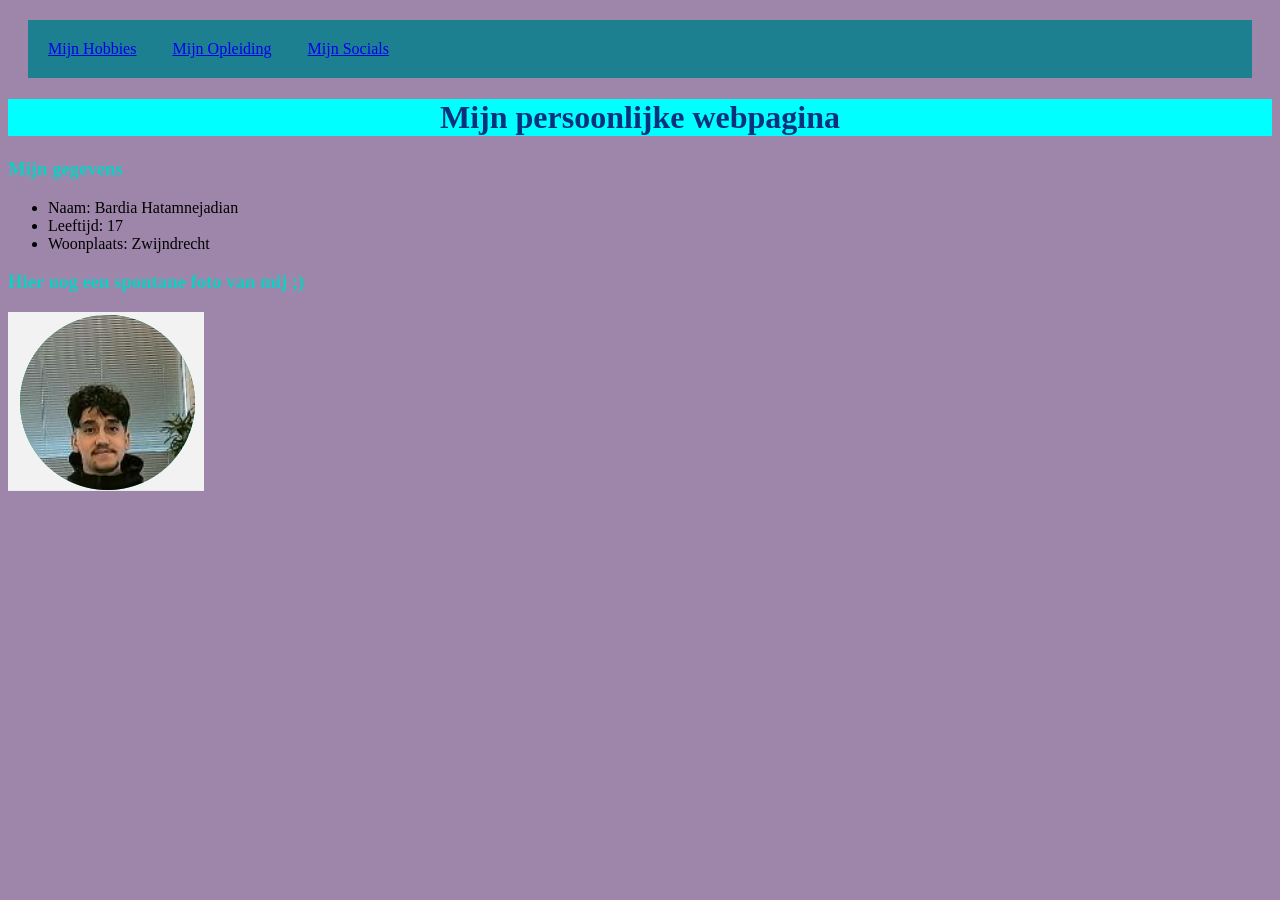
<file: module_01/index.html>
<!DOCTYPE html>

<html lang="nl">
	
	<head>
		<meta charset="UTF-8">
		<title>Wie ben ik?</title>
		<link rel="stylesheet" href="style.css">
	</head>

	
	<body>
		<div class="content">
			<nav>
				<a href="hobbies.html">Mijn Hobbies</a>
				&nbsp;	&nbsp;	&nbsp;	&nbsp;
				<a href="opleiding.html">Mijn Opleiding</a>
				&nbsp;	&nbsp;	&nbsp;	&nbsp;
				<a href="socials.html">Mijn Socials</a>

			</nav>

			
		</div>
		<h1>Mijn persoonlijke webpagina</h1>
		
		
		<h3>Mijn gegevens</h3>
		<ul>
			<li>Naam: Bardia Hatamnejadian</li>
			<li>Leeftijd: 17</li>
			<li>Woonplaats: Zwijndrecht</li>
		</ul>


		<h3>Hier nog een spontane foto van mij ;)</h3>
		<img src="Bardia.png" alt="">


		
	</body>

</html>
</file>
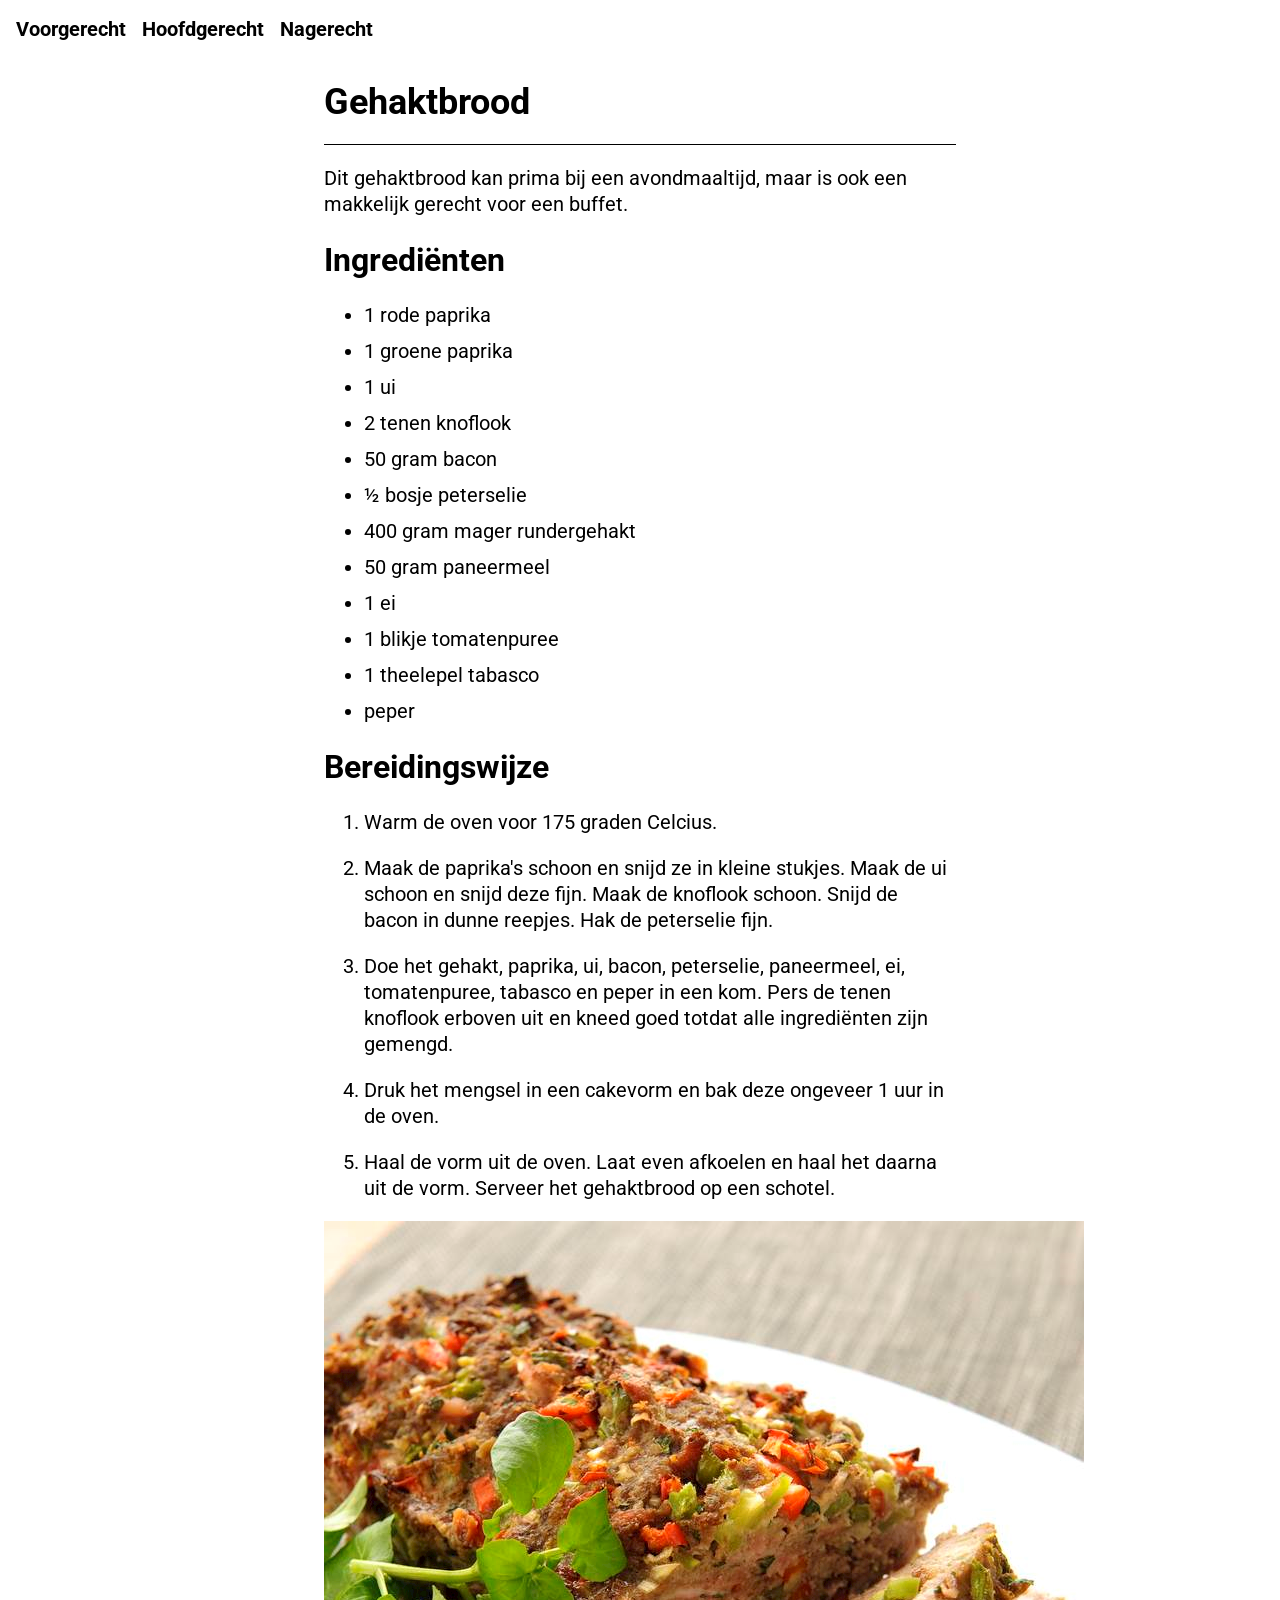
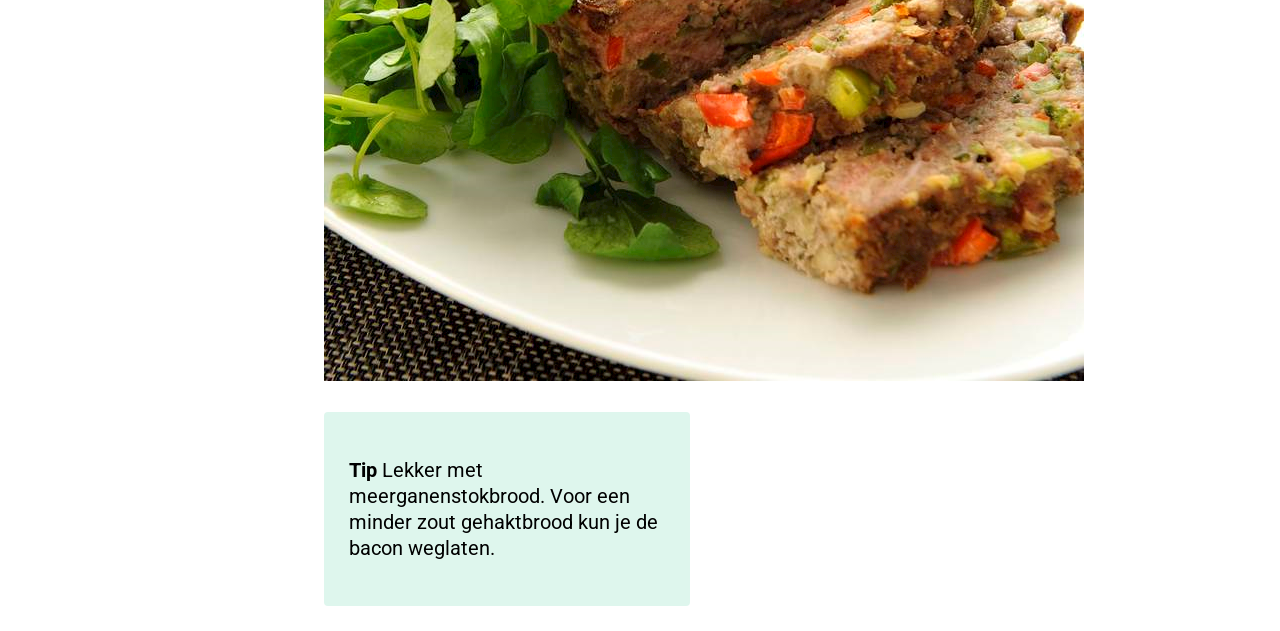
<file: module_01/recepten/index.html>
<!DOCTYPE html>
<html lang="en">
<head>
    <meta charset="UTF-8">
    <meta http-equiv="X-UA-Compatible" content="IE=edge">
    <meta name="viewport" content="width=device-width, initial-scale=1">
    <link rel="stylesheet" href="style.css">
    <link href="https://fonts.googleapis.com/css?family=Roboto" rel="stylesheet">
    <title>Hoofdgerecht</title>
</head>
<body>
    <nav>
        <ul>
          <li><a href="voorgerecht.html">Voorgerecht</a></li>
          <li><a href="index.html">Hoofdgerecht</a></li>
          <li><a href="nagerecht.html">Nagerecht</a></li>
        </ul>
      </nav>
    <div>
        <h1>Gehaktbrood</h1>
        <div class="lijn"></div>
        <p>Dit gehaktbrood kan prima bij een avondmaaltijd, maar is ook een makkelijk gerecht voor een buffet.</p>
        <h2>Ingrediënten</h2>
        <ul>
            <li>1 rode paprika</li>
            <li>1 groene paprika</li>
            <li>1 ui</li>
            <li>2 tenen knoflook</li>
            <li>50 gram bacon</li>
            <li>½ bosje peterselie</li>
            <li>400 gram mager rundergehakt</li>
            <li>50 gram paneermeel</li>
            <li>1 ei</li>
            <li>1 blikje tomatenpuree</li>
            <li>1 theelepel tabasco</li>
            <li>peper</li>
        </ul>
        <h2>Bereidingswijze</h2>
        <ol>
            <li>Warm de oven voor 175 graden Celcius.</li>
            <li>Maak de paprika's schoon en snijd ze in kleine stukjes. Maak de ui schoon en snijd deze fijn. Maak de knoflook schoon. Snijd de bacon in dunne reepjes. Hak de peterselie fijn.</li>
            <li>Doe het gehakt, paprika, ui, bacon, peterselie, paneermeel, ei, tomatenpuree, tabasco en peper in een kom. Pers de tenen knoflook erboven uit en kneed goed totdat alle ingrediënten zijn gemengd.</li>
            <li>Druk het mengsel in een cakevorm en bak deze ongeveer 1 uur in de oven.</li>
            <li>Haal de vorm uit de oven. Laat even afkoelen en haal het daarna uit de vorm. Serveer het gehaktbrood op een schotel.</li>
        </ol>
        <img src="gehaktbrood.jpg" alt="">
        <div class="tip">
            <p><b>Tip</b> Lekker met meerganenstokbrood. Voor een minder zout gehaktbrood kun je de bacon weglaten.</p>
            
        </div>

    </div>

    
    
</body>
</html>
</file>
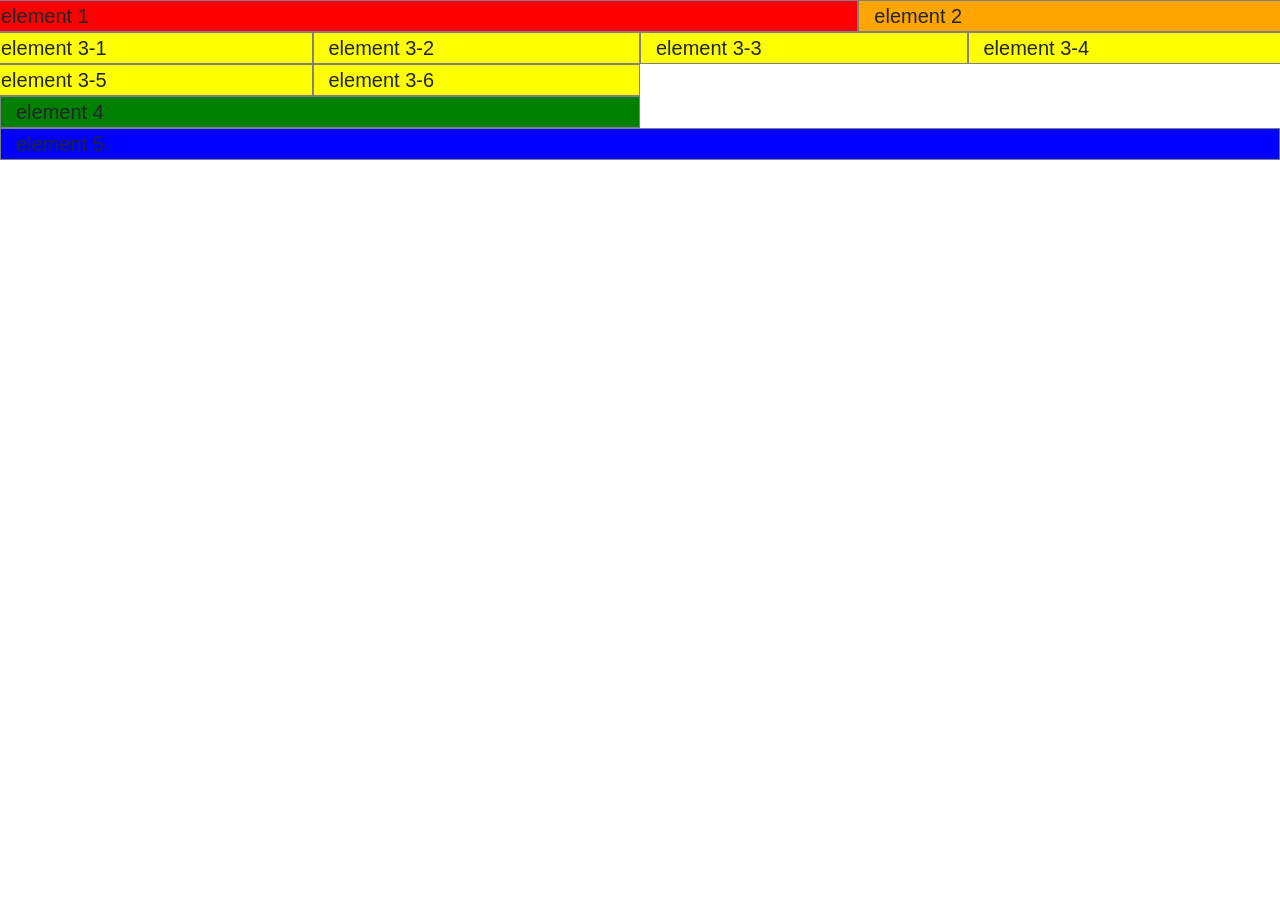
<file: module_02/opdracht_03/opdracht_03/Bootstrap_lab1/index.html>
<!DOCTYPE html>
<html lang="en">
<head>
    <meta charset="UTF-8">
    <title>Bootstrap - Lab 1</title>
    <link rel="stylesheet" type="text/css" href="css/style.css"></style>


    <link rel="stylesheet" href="https://maxcdn.bootstrapcdn.com/bootstrap/4.0.0/css/bootstrap.min.css" integrity="sha384-Gn5384xqQ1aoWXA+058RXPxPg6fy4IWvTNh0E263XmFcJlSAwiGgFAW/dAiS6JXm" crossorigin="anonymous">
    
</head>
<body>
    <div class="row">
        <div id="elem1" class="col-lg-8">element 1</div>
        <div id="elem2" class="col-lg-4">element 2</div>
    </div>

    <div id="sub" class="row">
        <div class="col-12 col-sm-6 col-md-4 col-lg-3 col-xl-3">element 3-1</div>
        <div class="col-12 col-sm-6 col-md-4 col-lg-3 col-xl-3">element 3-2</div>
        <div class="col-12 col-sm-6 col-md-4 col-lg-3 col-xl-3">element 3-3</div>
        <div class="col-12 col-sm-6 col-md-4 col-lg-3 col-xl-3">element 3-4</div>
        <div class="col-12 col-sm-6 col-md-4 col-lg-3 col-xl-3">element 3-5</div>
        <div class="col-12 col-sm-6 col-md-4 col-lg-3 col-xl-3">element 3-6</div>
    </div>

    <div id="elem4" class="d-block d-sm-flex d-md-flex d-lg-flex d-xl-flex col-sm-5 col-md-6">element 4</div>
    <div id="elem5" class="d-block d-sm-flex d-md-flex d-lg-flex d-xl-flex col-lg-12 col-sm-8 col-md-8">element 5</div>


</body>
</html>
</file>
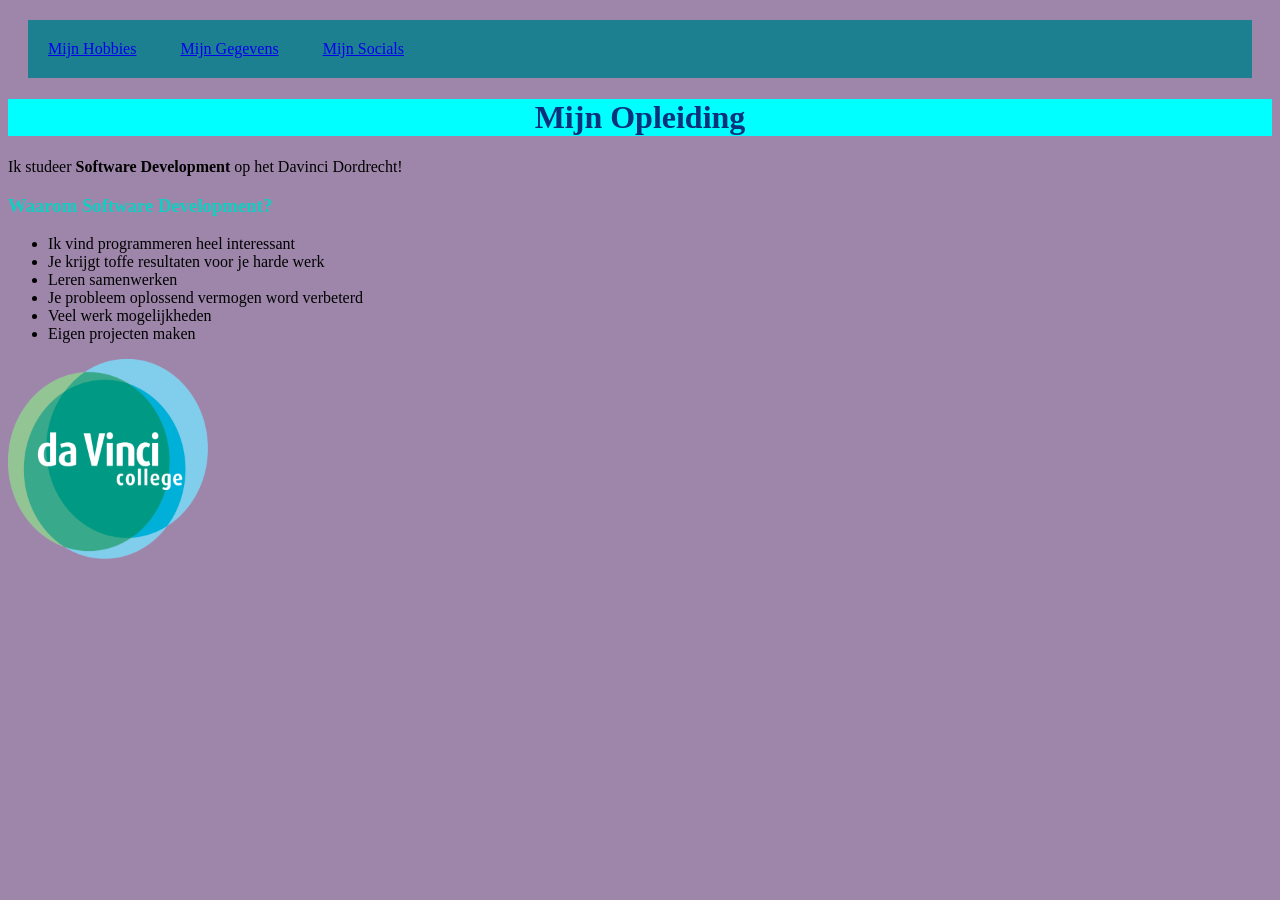
<file: module_01/opleiding.html>
<!DOCTYPE html>
<html lang="en">
<head>
    <meta charset="UTF-8">
    <meta http-equiv="X-UA-Compatible" content="IE=edge">
    <meta name="viewport" content="width=device-width, initial-scale=1.0">
    <title>Wat doe ik voor opleiding?</title>
    <link rel="stylesheet" href="style.css">
</head>
<body>
    <div class="content">
        <nav>
            <a href="hobbies.html">Mijn Hobbies</a>
            &nbsp;	&nbsp;	&nbsp;	&nbsp;	&nbsp;
            <a href="index.html">Mijn Gegevens</a>
            &nbsp;	&nbsp;	&nbsp;	&nbsp;	&nbsp;
            <a href="socials.html">Mijn Socials</a>
        </nav>
        
    </div>
    <h1>Mijn Opleiding</h1>

    <p>Ik studeer <strong>Software Development</strong> op het Davinci Dordrecht!</p>


    <h3>Waarom Software Development?</h3>
    <ul>
        <li>Ik vind programmeren heel interessant</li>
        <li>Je krijgt toffe resultaten voor je harde werk</li>
        <li>Leren samenwerken</li>
        <li>Je probleem oplossend vermogen word verbeterd</li>
        <li>Veel werk mogelijkheden</li>
        <li>Eigen projecten maken</li>
    </ul>

    <img src="davinci.png" alt=""style="width:200px;height:200px;">
    


    
</body>
</html>
</file>
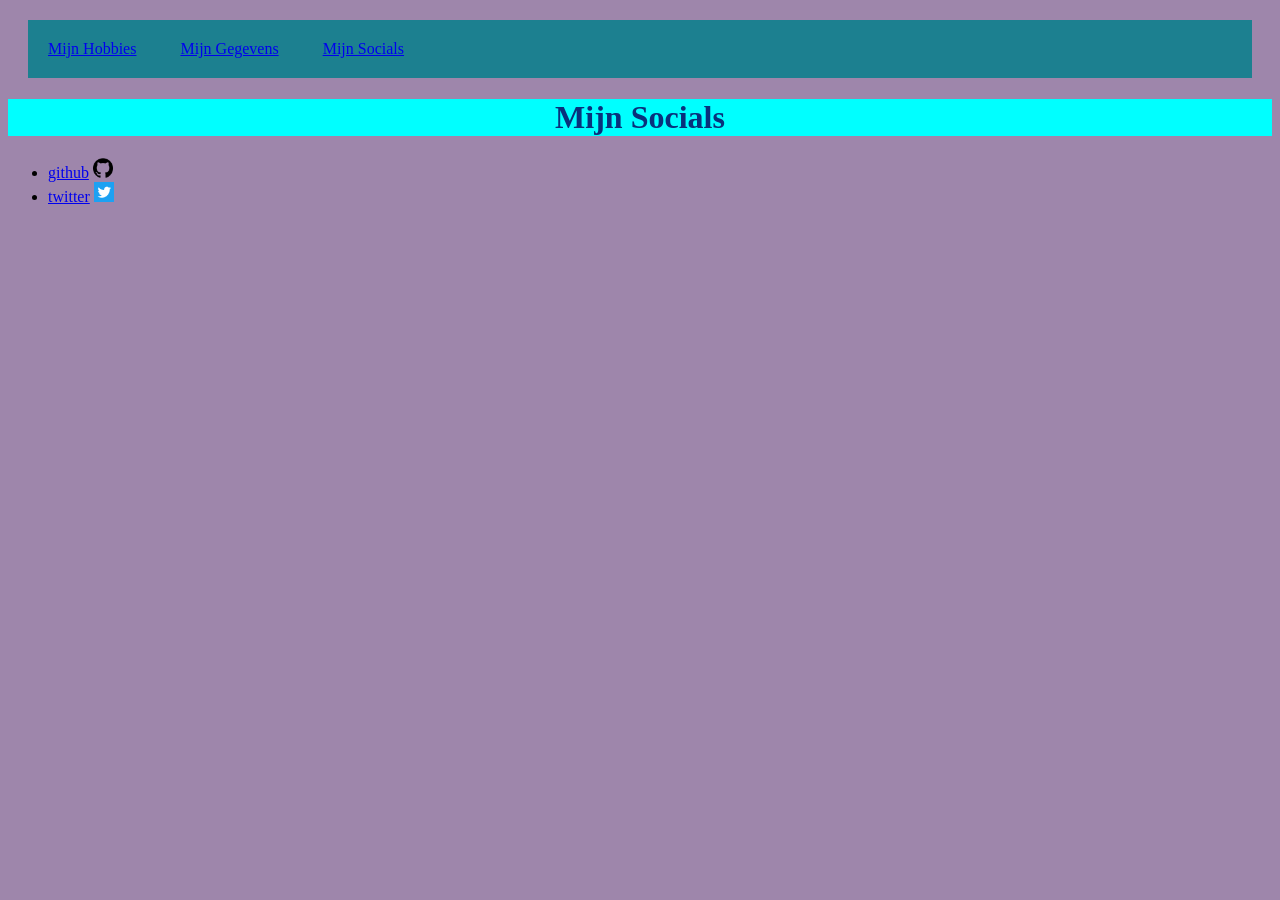
<file: module_01/socials.html>
<!DOCTYPE html>
<html lang="nl">
<head>
    <meta charset="UTF-8">
    <meta http-equiv="X-UA-Compatible" content="IE=edge">
    <meta name="viewport" content="width=device-width, initial-scale=1.0">
    <title>Wat zijn mijn socials?</title>
    <link rel="stylesheet" href="style.css">
</head>
<body>
    <div class="content">
        <a href="hobbies.html">Mijn Hobbies</a>
        &nbsp;	&nbsp;	&nbsp;	&nbsp;	&nbsp;
        <a href="index.html">Mijn Gegevens</a>
        &nbsp;	&nbsp;	&nbsp;	&nbsp;	&nbsp;
        <a href="opleiding.html">Mijn Socials</a>
        
    </div>
    <h1>Mijn Socials</h1>
    <ul>
        <li><a href="https://github.com/ethiasdev">github</a> <img src="github.png" alt="" style="width:20px;height:20px;"></li>
        <li><a href="https://twitter.com/ethiasol">twitter</a> <img src="twitter.png" alt="" style="width:20px;height:20px;"></li></li>
    </ul>

    
</body>
</html>
</file>
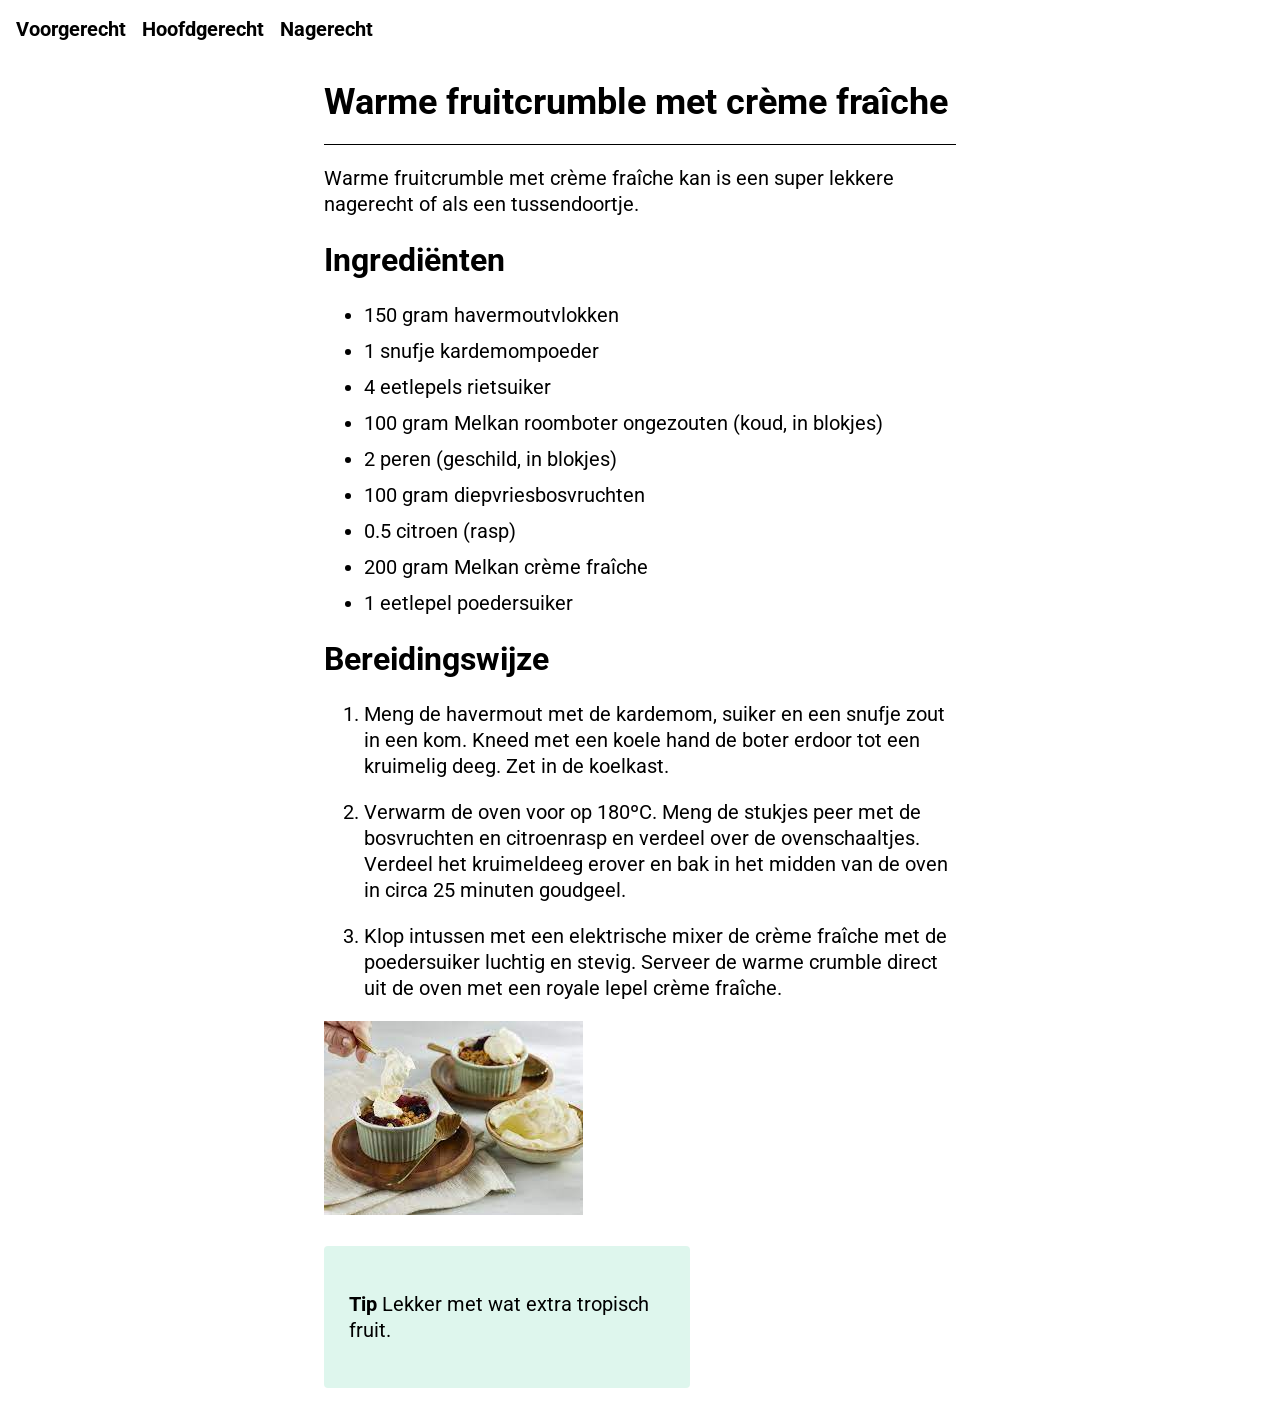
<file: module_01/recepten/nagerecht.html>
<!DOCTYPE html>
<html lang="en">
<head>
    <meta charset="UTF-8">
    <meta http-equiv="X-UA-Compatible" content="IE=edge">
    <meta name="viewport" content="width=device-width, initial-scale=1">
    <link rel="stylesheet" href="style.css">
    <link href="https://fonts.googleapis.com/css?family=Roboto" rel="stylesheet">
    <title>Nagerecht</title>
</head>
<body>
    <nav>
        <ul>
          <li><a href="voorgerecht.html">Voorgerecht</a></li>
          <li><a href="index.html">Hoofdgerecht</a></li>
          <li><a href="nagerecht.html">Nagerecht</a></li>
        </ul>
      </nav>
    <div>
        <h1>Warme fruitcrumble met crème fraîche</h1>
        <div class="lijn"></div>
        <p>Warme fruitcrumble met crème fraîche kan is een super lekkere nagerecht of als een tussendoortje.</p>
        <h2>Ingrediënten</h2>
        <ul>
            <li>150 gram havermoutvlokken</li>
            <li>1 snufje kardemompoeder</li>
            <li>4 eetlepels rietsuiker</li>
            <li>100 gram Melkan roomboter ongezouten (koud, in blokjes)</li>
            <li>2 peren (geschild, in blokjes)</li>
            <li>100 gram diepvriesbosvruchten</li>
            <li>0.5 citroen (rasp)</li>
            <li>200 gram Melkan crème fraîche</li>
            <li>1 eetlepel poedersuiker</li>
        </ul>
        <h2>Bereidingswijze</h2>
        <ol>
            <li>Meng de havermout met de kardemom, suiker en een snufje zout in een kom. Kneed met een koele hand de boter erdoor tot een kruimelig deeg. Zet in de koelkast.</li>
            <li>Verwarm de oven voor op 180ºC. Meng de stukjes peer met de bosvruchten en citroenrasp en verdeel over de ovenschaaltjes. Verdeel het kruimeldeeg erover en bak in het midden van de oven in circa 25 minuten goudgeel.</li>
            <li>Klop intussen met een elektrische mixer de crème fraîche met de poedersuiker luchtig en stevig. Serveer de warme crumble direct uit de oven met een royale lepel crème fraîche.</li>  
        </ol>
        <img src="download.jpg" alt="">
        <div class="tip">
            <p><b>Tip</b> Lekker met wat extra tropisch fruit.</p>
            
        </div>

    </div>

    
    
</body>
</html>
</file>
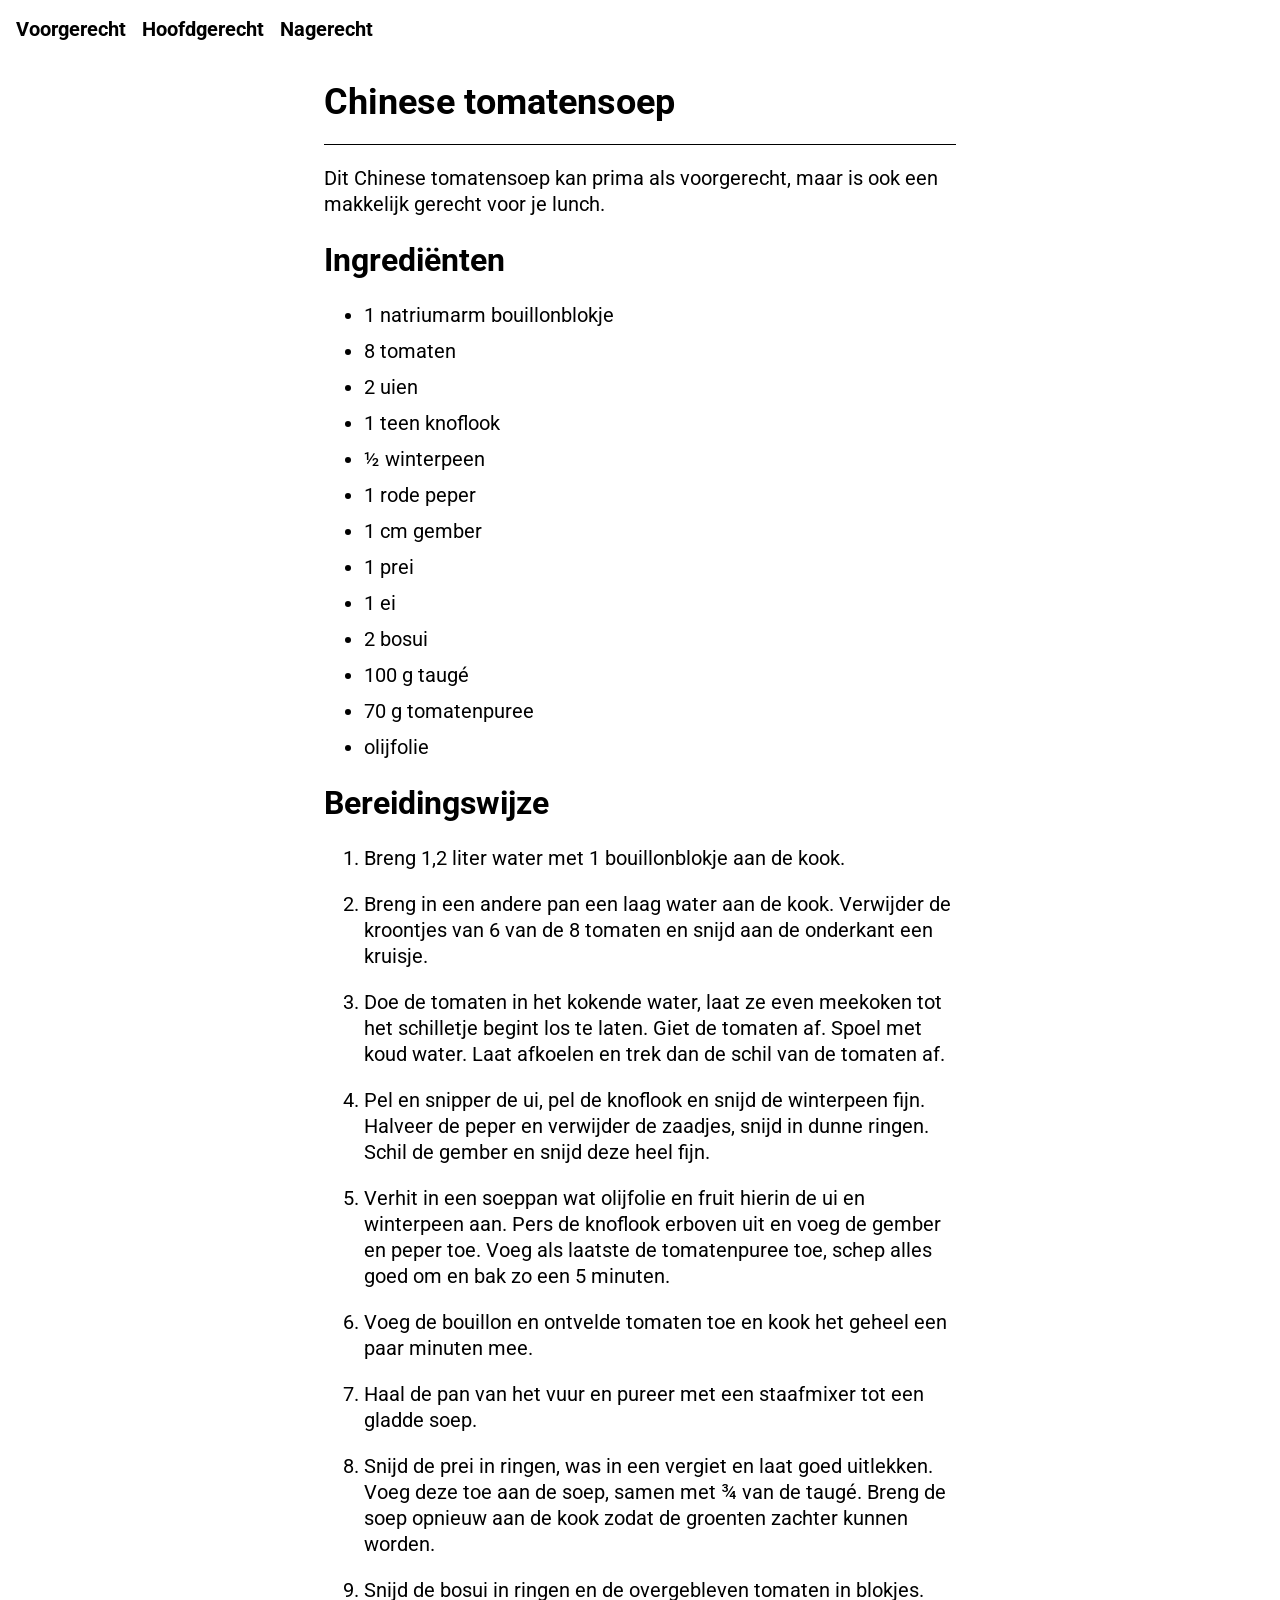
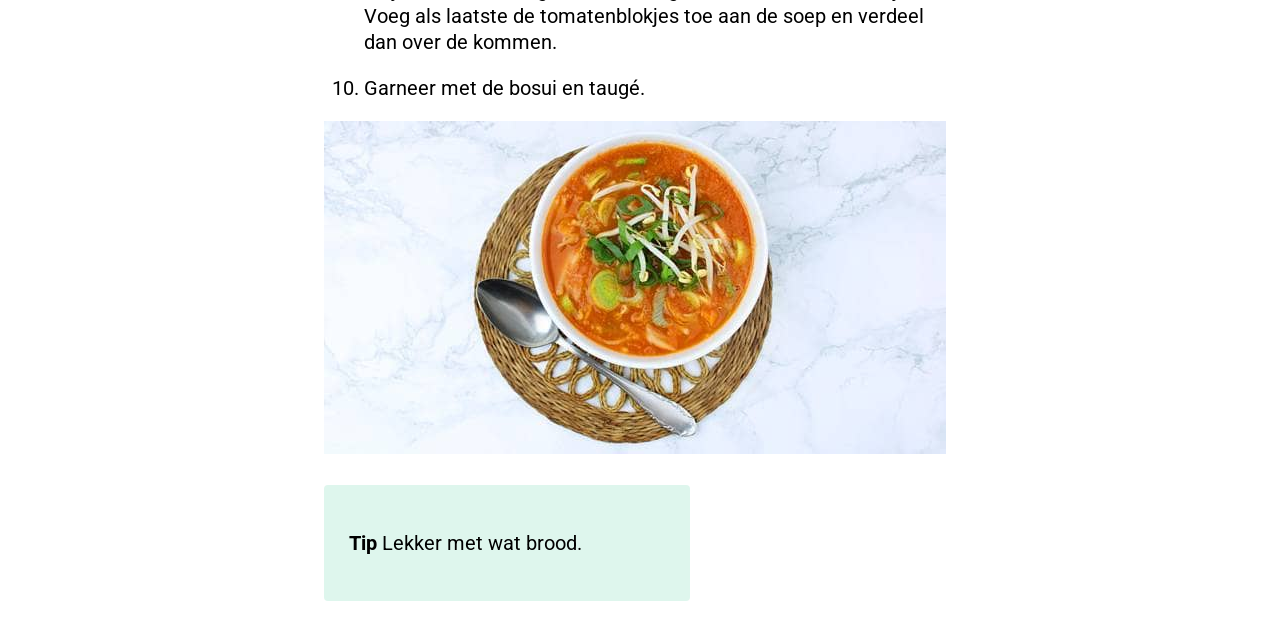
<file: module_01/recepten/voorgerecht.html>
<!DOCTYPE html>
<html lang="en">
<head>
    <meta charset="UTF-8">
    <meta http-equiv="X-UA-Compatible" content="IE=edge">
    <meta name="viewport" content="width=device-width, initial-scale=1">
    <link rel="stylesheet" href="style.css">
    <link href="https://fonts.googleapis.com/css?family=Roboto" rel="stylesheet">
    <title>Voorgerecht</title>
</head>
<body>
    <nav>
        <ul>
          <li><a href="voorgerecht.html">Voorgerecht</a></li>
          <li><a href="index.html">Hoofdgerecht</a></li>
          <li><a href="nagerecht.html">Nagerecht</a></li>
        </ul>
      </nav>
    <div>
        <h1>Chinese tomatensoep</h1>
        <div class="lijn"></div>
        <p>Dit Chinese tomatensoep kan prima als voorgerecht, maar is ook een makkelijk gerecht voor je lunch.</p>
        <h2>Ingrediënten</h2>
        <ul>
            <li>1 natriumarm bouillonblokje</li>
            <li>8 tomaten</li>
            <li>2 uien</li>
            <li>1 teen knoflook</li>
            <li>½ winterpeen</li>
            <li>1 rode peper</li>
            <li>1 cm gember</li>
            <li>1 prei</li>
            <li>1 ei</li>
            <li>2 bosui</li>
            <li>100 g taugé</li>
            <li>70 g tomatenpuree</li>
            <li>olijfolie</li>
        </ul>
        <h2>Bereidingswijze</h2>
        <ol>
            <li>Breng 1,2 liter water met 1 bouillonblokje aan de kook.</li>
            <li>Breng in een andere pan een laag water aan de kook. Verwijder de kroontjes van 6 van de 8 tomaten en snijd aan de onderkant een kruisje.</li>
            <li>Doe de tomaten in het kokende water, laat ze even meekoken tot het schilletje begint los te laten. Giet de tomaten af. Spoel met koud water. Laat afkoelen en trek dan de schil van de tomaten af.</li>
            <li>Pel en snipper de ui, pel de knoflook en snijd de winterpeen fijn. Halveer de peper en verwijder de zaadjes, snijd in dunne ringen. Schil de gember en snijd deze heel fijn.</li>
            <li>Verhit in een soeppan wat olijfolie en fruit hierin de ui en winterpeen aan. Pers de knoflook erboven uit en voeg de gember en peper toe. Voeg als laatste de tomatenpuree toe, schep alles goed om en bak zo een 5 minuten.</li>
            <li>Voeg de bouillon en ontvelde tomaten toe en kook het geheel een paar minuten mee.</li>
            <li>Haal de pan van het vuur en pureer met een staafmixer tot een gladde soep.</li>
            <li>Snijd de prei in ringen, was in een vergiet en laat goed uitlekken. Voeg deze toe aan de soep, samen met ¾ van de taugé. Breng de soep opnieuw aan de kook zodat de groenten zachter kunnen worden.</li>
            <li>Snijd de bosui in ringen en de overgebleven tomaten in blokjes. Voeg als laatste de tomatenblokjes toe aan de soep en verdeel dan over de kommen.</li>
            <li>Garneer met de bosui en taugé.</li>
        </ol>
        <img src="chineseSoep.jpg" alt="">
        <div class="tip">
            <p><b>Tip</b> Lekker met wat brood.</p>
            
        </div>

    </div>

    
    
</body>
</html>
</file>
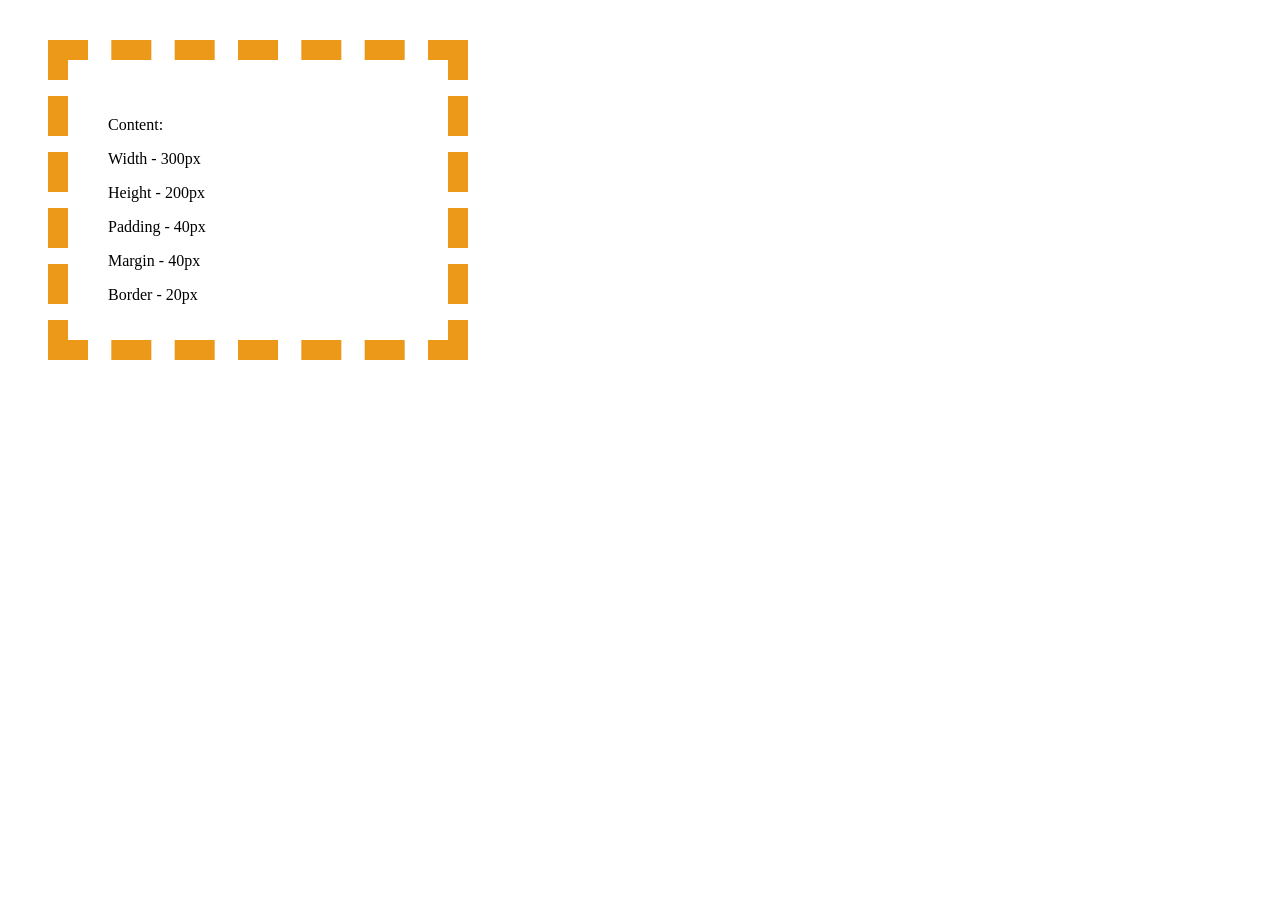
<file: module_01/template-met-css/template.html>
<!DOCTYPE html>

<html lang="nl">

	<head>
		<meta charset="UTF-8">
		<title>Titel van de pagina</title>
		<link rel="stylesheet" href="css/styles.css">
	</head>



	<body>
		<div class="content">
			<p>Content:</p>
			<p>Width - 300px</p>
			<p>Height - 200px</p>
			<p>Padding - 40px</p>
			<p>Margin - 40px</p>
			<p>Border - 20px</p>

		</div>

		
	</body>

</html>
</file>
<file: module_01/style.css>
h1 {
    color: rgb(9, 49, 124);
    text-align: center;
    background-color: aqua;


}
h3 {
    color: rgb(15, 207, 194);


}

body {
    background-color: rgb(158, 134, 171);

}

.content {
    margin: 20px;
    padding: 20px;
    background-color: rgb(28, 128, 144);
}

a:hover {
    background-color: rgb(170, 0, 255);

}
</file>
<file: module_01/recepten/style.css>
@import url('https://fonts.googleapis.com/css?family=Roboto');

body {
  font-family: 'Roboto', sans-serif;
  font-size: 20px;
  line-height: 26px;
}

div {
  width: 50%;
  margin: 0 auto;
}

.lijn {
    width: 100%;
    border-bottom: 1px solid black;
}
h1 {
  font-size: 36px;
  line-height: 36px;
}

h1 + p {
  font-size: 24px;
  line-height: 32px;
}

h2, h3, h4, h5, h6 {
  font-size: 32px;
  line-height: 32px;
}

section + section {
  margin-top: 40px;
}

ul li {
  margin-bottom: 10px;
}

ol li {
  margin-bottom: 20px;
}

.tip {
  background-color: #def6ed;
  border-radius: 4px;
  padding: 25px;
  margin-left: 0px;
  margin-top: 25px;
  margin-bottom: 25px;
}





nav ul {
    display: flex;
    flex-direction: column;
  }
  
  @media (min-width: 800px) {
    nav ul {
      flex-direction: row;
    }
  }
  nav ul {
    list-style-type: none;
    margin: 0;
    padding: 0;
  }
  
  nav li {
    
    display: inline-block;
  }
  
  nav a {
    display: block;
    padding: 8px;
    text-decoration: none;
    color: #000;
    font-weight: bold;
  }

a:hover {
    color: rgb(89, 86, 87);
}
</file>
<file: module_02/opdracht_03/opdracht_03/Bootstrap_lab1/css/style.css>
html{
	font-family: verdana;
	font-size: 20px;
}
#elem1,#elem2,#elem3,#elem4,#elem5,#sub *{
	border:1px solid grey;
}

#elem1{
	background-color:red;
}
#elem2{
	background-color: orange;
}
#elem4{
	background-color: green;
}
#elem5{
	background-color: blue;
}
#sub *{
	background-color:yellow;
}
</file>
<file: module_01/template-met-css/css/styles.css>
.content {
    margin: 40px;
    width: 300px;
    height: 200px;
    border: 20px dashed #ec9819;
    padding: 40px;
  }
</file>
